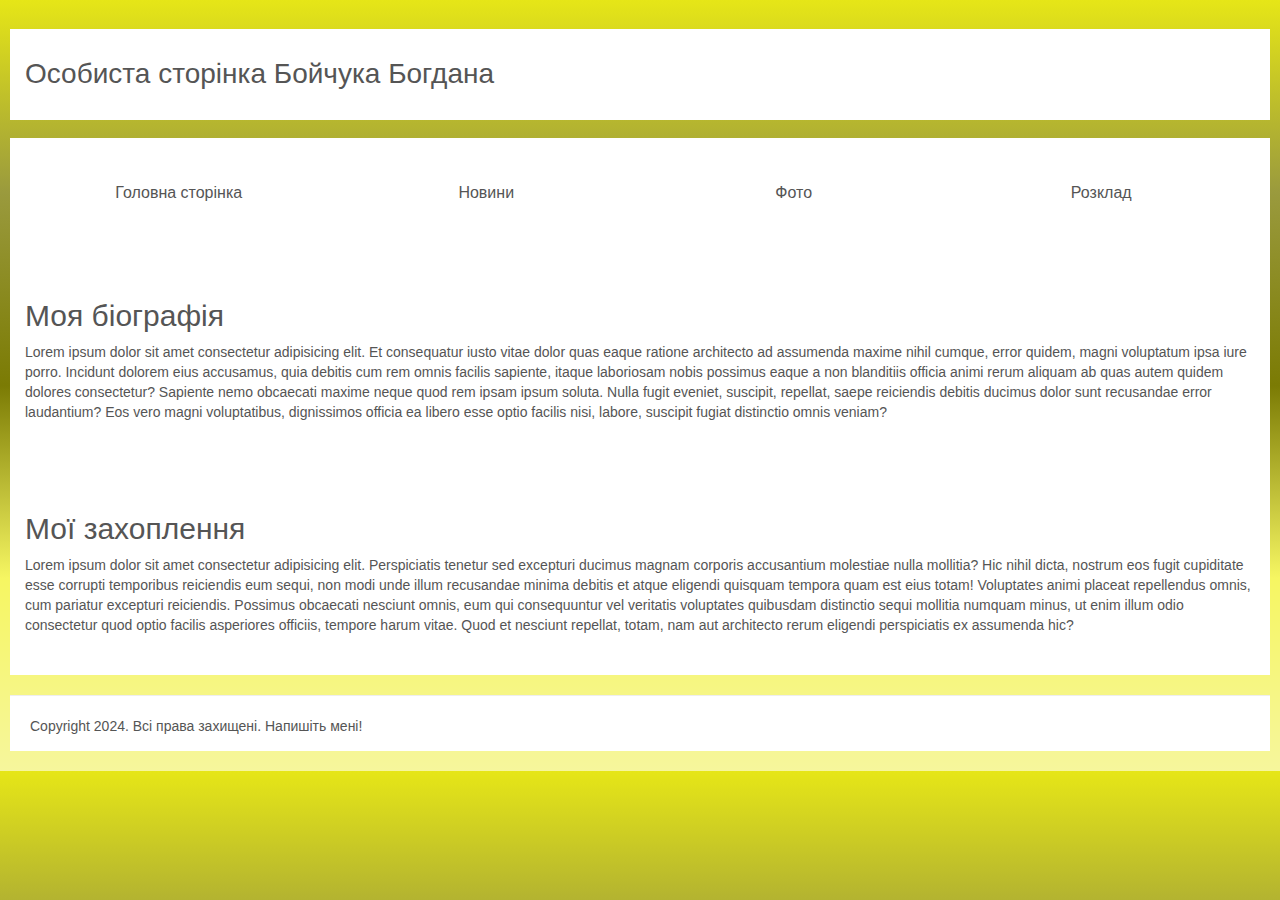
<file: src/pages/index.html>
<!DOCTYPE html>
<html lang="en">
  <head>
    <title><%=htmlWebpackPlugin.options.title%></title>
    <meta charset="utf-8" />
    <meta name="viewport" content="width=device-width, initial-scale=1" />
    <link
      rel="stylesheet"
      href="https://maxcdn.bootstrapcdn.com/bootstrap/3.4.1/css/bootstrap.min.css"
    />
    <script src="https://ajax.googleapis.com/ajax/libs/jquery/3.5.1/jquery.min.js"></script>
    <script src="https://maxcdn.bootstrapcdn.com/bootstrap/3.4.1/js/bootstrap.min.js"></script>
    <link rel="stylesheet" href="../../scss/index.css" />
    <link rel="stylesheet" href="../../scss/print.css" media="print" />
  </head>
  <body>
    <section>
      <header class="header">
        <h1 class="container-fluid bg">Особиста сторінка Бойчука Богдана</h1>
      </header>
      <nav class="container-fluid bg">
        <ul>
          <li>
            <a href="index.html" title="news" target="_self">
              Головна сторінка</a
            >
          </li>
          <li>
            <a href="news.html" title="news" target="_self"> Новини</a>
          </li>
          <li>
            <a href="photo.html" title="photo" target="_self"> Фото</a>
          </li>
          <li>
            <a href="rozklad.html" title="rozklad" target="_self"> Розклад</a>
          </li>
        </ul>
      </nav>
      <article class="container-fluid bg">
        <h2>Моя біографія</h2>
        <p>
          Lorem ipsum dolor sit amet consectetur adipisicing elit. Et
          consequatur iusto vitae dolor quas eaque ratione architecto ad
          assumenda maxime nihil cumque, error quidem, magni voluptatum ipsa
          iure porro. Incidunt dolorem eius accusamus, quia debitis cum rem
          omnis facilis sapiente, itaque laboriosam nobis possimus eaque a non
          blanditiis officia animi rerum aliquam ab quas autem quidem dolores
          consectetur? Sapiente nemo obcaecati maxime neque quod rem ipsam ipsum
          soluta. Nulla fugit eveniet, suscipit, repellat, saepe reiciendis
          debitis ducimus dolor sunt recusandae error laudantium? Eos vero magni
          voluptatibus, dignissimos officia ea libero esse optio facilis nisi,
          labore, suscipit fugiat distinctio omnis veniam?
        </p>
      </article>
      <article class="container-fluid bg">
        <h2>Мої захоплення</h2>
        <p>
          Lorem ipsum dolor sit amet consectetur adipisicing elit. Perspiciatis
          tenetur sed excepturi ducimus magnam corporis accusantium molestiae
          nulla mollitia? Hic nihil dicta, nostrum eos fugit cupiditate esse
          corrupti temporibus reiciendis eum sequi, non modi unde illum
          recusandae minima debitis et atque eligendi quisquam tempora quam est
          eius totam! Voluptates animi placeat repellendus omnis, cum pariatur
          excepturi reiciendis. Possimus obcaecati nesciunt omnis, eum qui
          consequuntur vel veritatis voluptates quibusdam distinctio sequi
          mollitia numquam minus, ut enim illum odio consectetur quod optio
          facilis asperiores officiis, tempore harum vitae. Quod et nesciunt
          repellat, totam, nam aut architecto rerum eligendi perspiciatis ex
          assumenda hic?
        </p>
      </article>
    </section>
    <footer class="bg">
      <hr width="100%" color="#555555" />
      <p class="container-footer">
        Copyright 2024. Всі права захищені.
        <a href="index.html" title="index" target="_self"> Напишіть мені!</a>
      </p>
    </footer>
  </body>
</html>
</file>
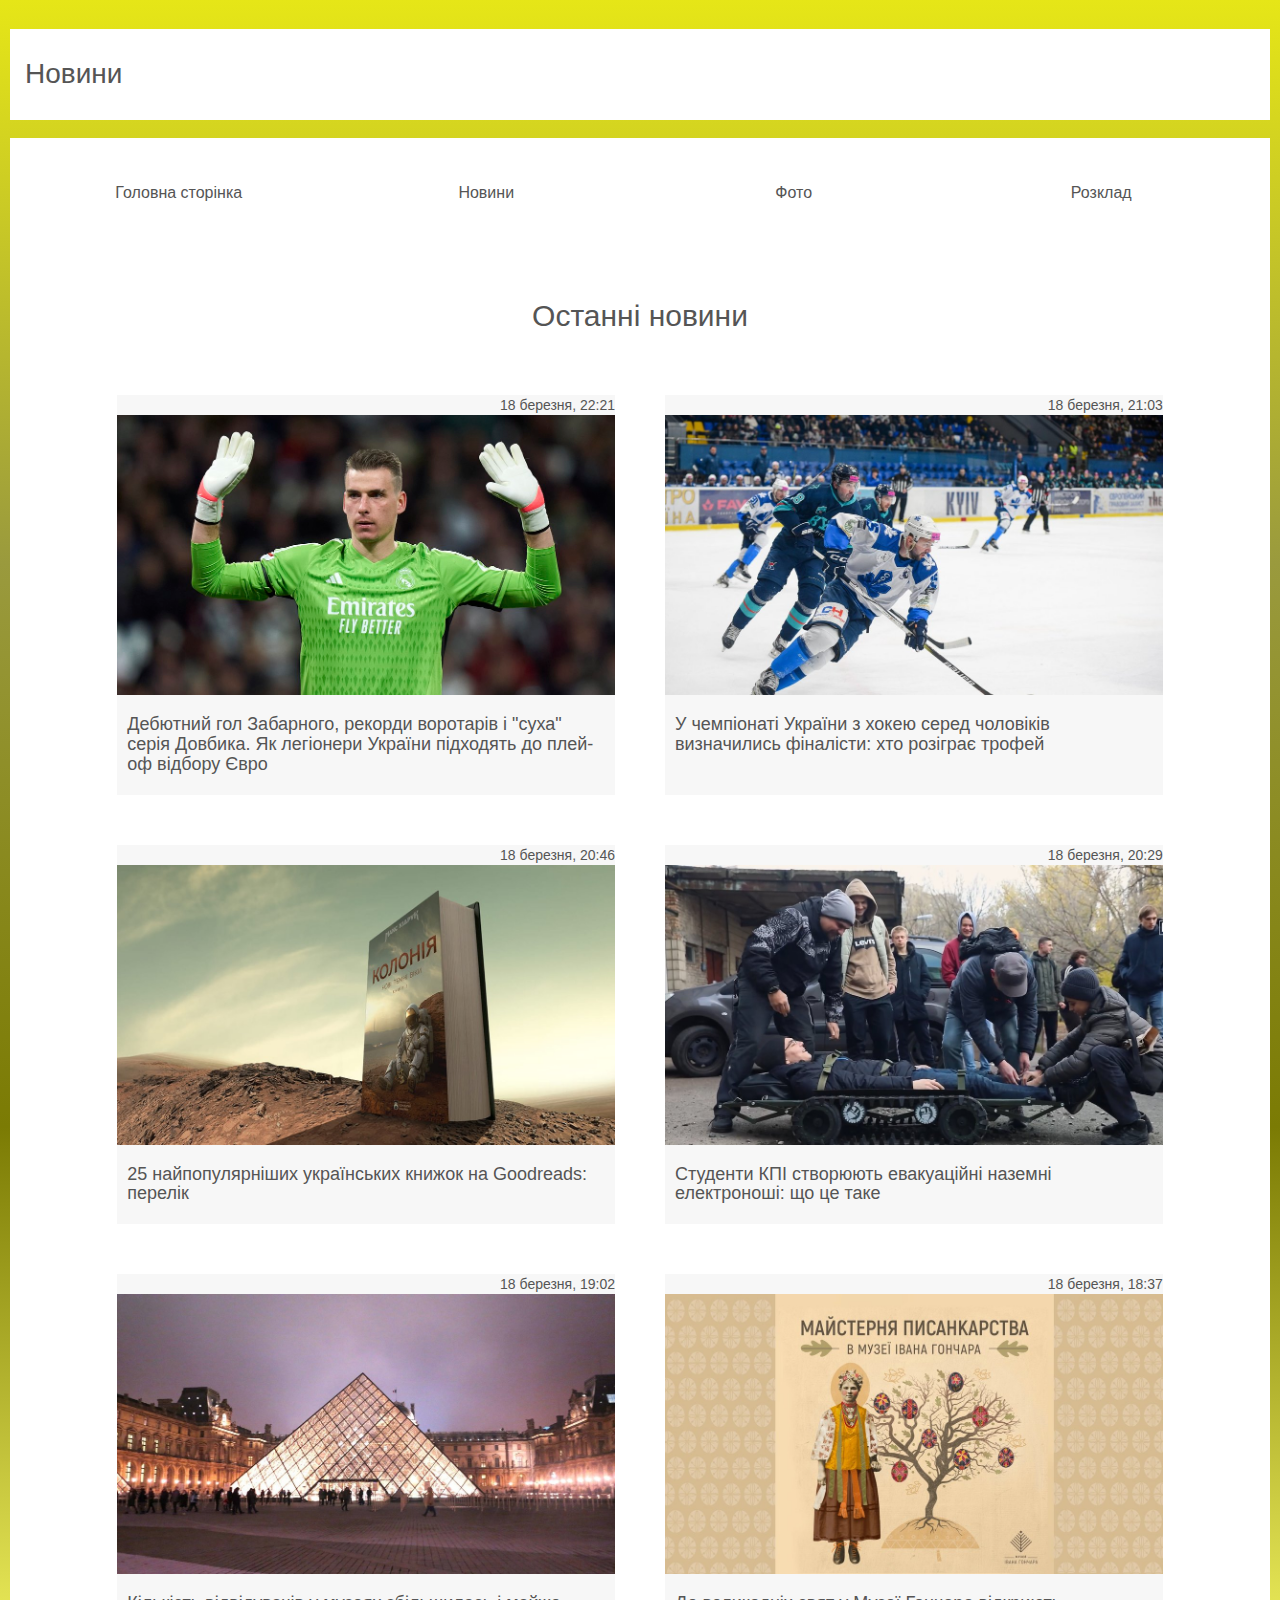
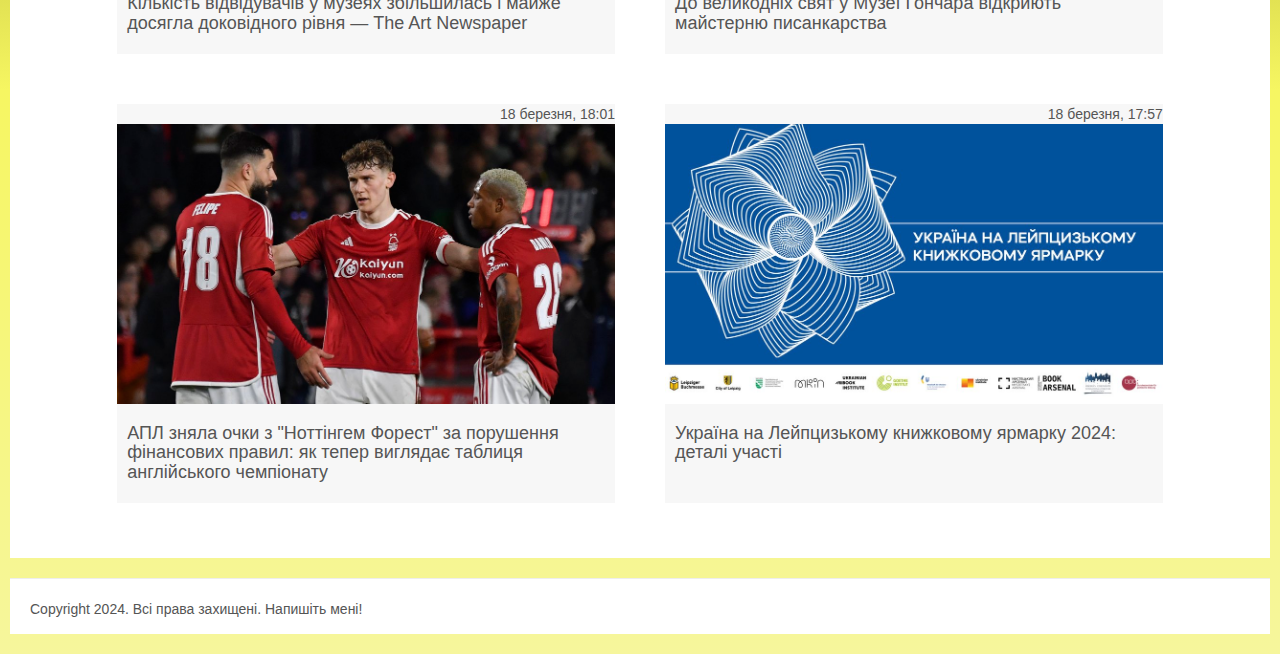
<file: src/pages/news.html>
<!DOCTYPE html>
<html lang="en">
  <head>
    <title><%=htmlWebpackPlugin.options.title%></title>
    <meta charset="utf-8" />
    <meta name="viewport" content="width=device-width, initial-scale=1" />
    <link
      rel="stylesheet"
      href="https://maxcdn.bootstrapcdn.com/bootstrap/3.4.1/css/bootstrap.min.css"
    />
    <script src="https://ajax.googleapis.com/ajax/libs/jquery/3.5.1/jquery.min.js"></script>
    <script src="https://maxcdn.bootstrapcdn.com/bootstrap/3.4.1/js/bootstrap.min.js"></script>
    <link rel="stylesheet" href="../../scss/index.css" />
    <link rel="stylesheet" href="../../scss/print.css" media="print" />
  </head>
  <body>
    <section>
      <header class="header">
        <h1 class="container-fluid bg">Новини</h1>
      </header>
      <nav class="container-fluid bg">
        <ul>
          <li>
            <a href="index.html" title="news" target="_self">
              Головна сторінка</a
            >
          </li>
          <li>
            <a href="news.html" title="news" target="_self"> Новини</a>
          </li>
          <li>
            <a href="photo.html" title="photo" target="_self"> Фото</a>
          </li>
          <li>
            <a href="rozklad.html" title="rozklad" target="_self"> Розклад</a>
          </li>
        </ul>
      </nav>
      <div class="news-section bg container-fluid">
        <div class="title">
          <h2>Останні новини</h2>
        </div>
        <div class="content-section news">
          <div class="cards">
            <a
              class="card"
              href="https://suspilne.media/sport/708664-debutnij-gol-zabarnogo-rekordi-vorotariv-i-suha-seria-dovbika-ak-legioneri-ukraini-pidhodat-do-plej-of-vidboru-evro/"
              target="_self"
              ><div class="date">
                <time datetime="2024-03-18T22:21:00"> 18 березня, 22:21</time>
              </div>
              <div class="image-section">
                <img
                  src="../assets/images/news/d1da2b5b336f1e48.jpg"
                  alt="Фотографія 1"
                />
              </div>
              <div class="article">
                <h4>
                  Дебютний гол Забарного, рекорди воротарів і "суха" серія
                  Довбика. Як легіонери України підходять до плей-оф відбору
                  Євро
                </h4>
              </div></a
            >
            <a
              class="card"
              href="https://suspilne.media/sport/708648-u-cempionati-ukraini-z-hokeu-sered-colovikiv-viznacilis-finalisti-hto-rozigrae-trofej/"
              target="_self"
              ><div class="date">
                <time datetime="2024-03-18T21:03:00">18 березня, 21:03</time>
              </div>
              <div class="image-section">
                <img
                  src="../assets/images/news/d05b3e2b841d347f.jpg"
                  alt="Фотографія 2"
                />
              </div>
              <div class="article">
                <h4>
                  У чемпіонаті України з хокею серед чоловіків визначились
                  фіналісти: хто розіграє трофей
                </h4>
              </div></a
            >
            <a
              class="card"
              href="https://suspilne.media/culture/708646-25-najpopularnisih-ukrainskih-knizok-na-goodreads-perelik/"
              target="_self"
              ><div class="date">
                <time datetime="2024-03-18T20:46:00"> 18 березня, 20:46</time>
              </div>
              <div class="image-section">
                <img
                  src="../assets/images/news/b51f86e6001a5794.jpg"
                  alt="Фотографія 3"
                />
              </div>
              <div class="article">
                <h4>
                  25 найпопулярніших українських книжок на Goodreads: перелік
                </h4>
              </div></a
            >
            <a
              class="card"
              href="https://suspilne.media/708604-studenti-kpi-stvoruut-evakuacijni-nazemni-elektronosi-so-ce-take/"
              target="_self"
              ><div class="date">
                <time datetime="2024-03-18T20:29:00"> 18 березня, 20:29 </time>
              </div>
              <div class="image-section">
                <img
                  src="../assets/images/news/9b8815233fab7455.jpg"
                  alt="Фотографія 4"
                />
              </div>
              <div class="article">
                <h4>
                  Студенти КПІ створюють евакуаційні наземні електроноші: що це
                  таке
                </h4>
              </div></a
            >
            <a
              class="card"
              href="https://suspilne.media/culture/708586-kilkist-vidviduvaciv-u-muzeah-zbilsilas-i-majze-dosagla-dokovidnogo-rivna-the-art-newspaper/"
              target="_self"
              ><div class="date">
                <time datetime="2024-03-18T19:02:00"> 18 березня, 19:02</time>
              </div>
              <div class="image-section">
                <img
                  src="../assets/images/news/1e62ba7e143c8705.jpg"
                  alt="Фотографія 5"
                />
              </div>
              <div class="article">
                <h4>
                  Кількість відвідувачів у музеях збільшилась і майже досягла
                  доковідного рівня — The Art Newspaper
                </h4>
              </div></a
            >
            <a
              class="card"
              href="https://suspilne.media/culture/708576-do-velikodnih-svat-u-muzei-goncara-vidkriut-majsternu-pisankarstva/"
              target="_self"
              ><div class="date">
                <time datetime="2024-03-18T18:37:00"> 18 березня, 18:37</time>
              </div>
              <div class="image-section">
                <img
                  src="../assets/images/news/83ca9732816eff95.jpg"
                  alt="Фотографія 6"
                />
              </div>
              <div class="article">
                <h4>
                  До великодніх свят у Музеї Гончара відкриють майстерню
                  писанкарства
                </h4>
              </div></a
            >
            <a
              class="card"
              href="https://suspilne.media/sport/708518-apl-znala-ocki-z-nottingem-forest-za-porusenna-finansovih-pravil-ak-teper-vigladae-tablica-anglijskogo-cempionatu/"
              target="_self"
              ><div class="date">
                <time datetime="2024-03-18T18:01:00"> 18 березня, 18:01</time>
              </div>
              <div class="image-section">
                <img
                  src="../assets/images/news/7eea07d3acadacd0.jpg"
                  alt="Фотографія 7"
                />
              </div>
              <div class="article">
                <h4>
                  АПЛ зняла очки з "Ноттінгем Форест" за порушення фінансових
                  правил: як тепер виглядає таблиця англійського чемпіонату
                </h4>
              </div></a
            >
            <a
              href="https://suspilne.media/culture/708526-ukraina-na-lejpcizkomu-knizkovomu-armarku-2024-detali-ucasti/"
              target="_self"
              class="card"
              ><div class="date">
                <time datetime="2024-03-18T17:57:00"> 18 березня, 17:57</time>
              </div>
              <div class="image-section">
                <img
                  src="../assets/images/news/253739e8747f822c.jpg"
                  alt="Фотографія 8"
                />
              </div>
              <div class="article">
                <h4>
                  Україна на Лейпцизькому книжковому ярмарку 2024: деталі участі
                </h4>
              </div></a
            >
          </div>
        </div>
      </div>
    </section>
    <footer class="bg">
      <hr width="100%" color="#555555" />
      <p class="container-footer">
        Copyright 2024. Всі права захищені.
        <a href="index.html" title="index" target="_self"> Напишіть мені!</a>
      </p>
    </footer>
  </body>
</html>
</file>
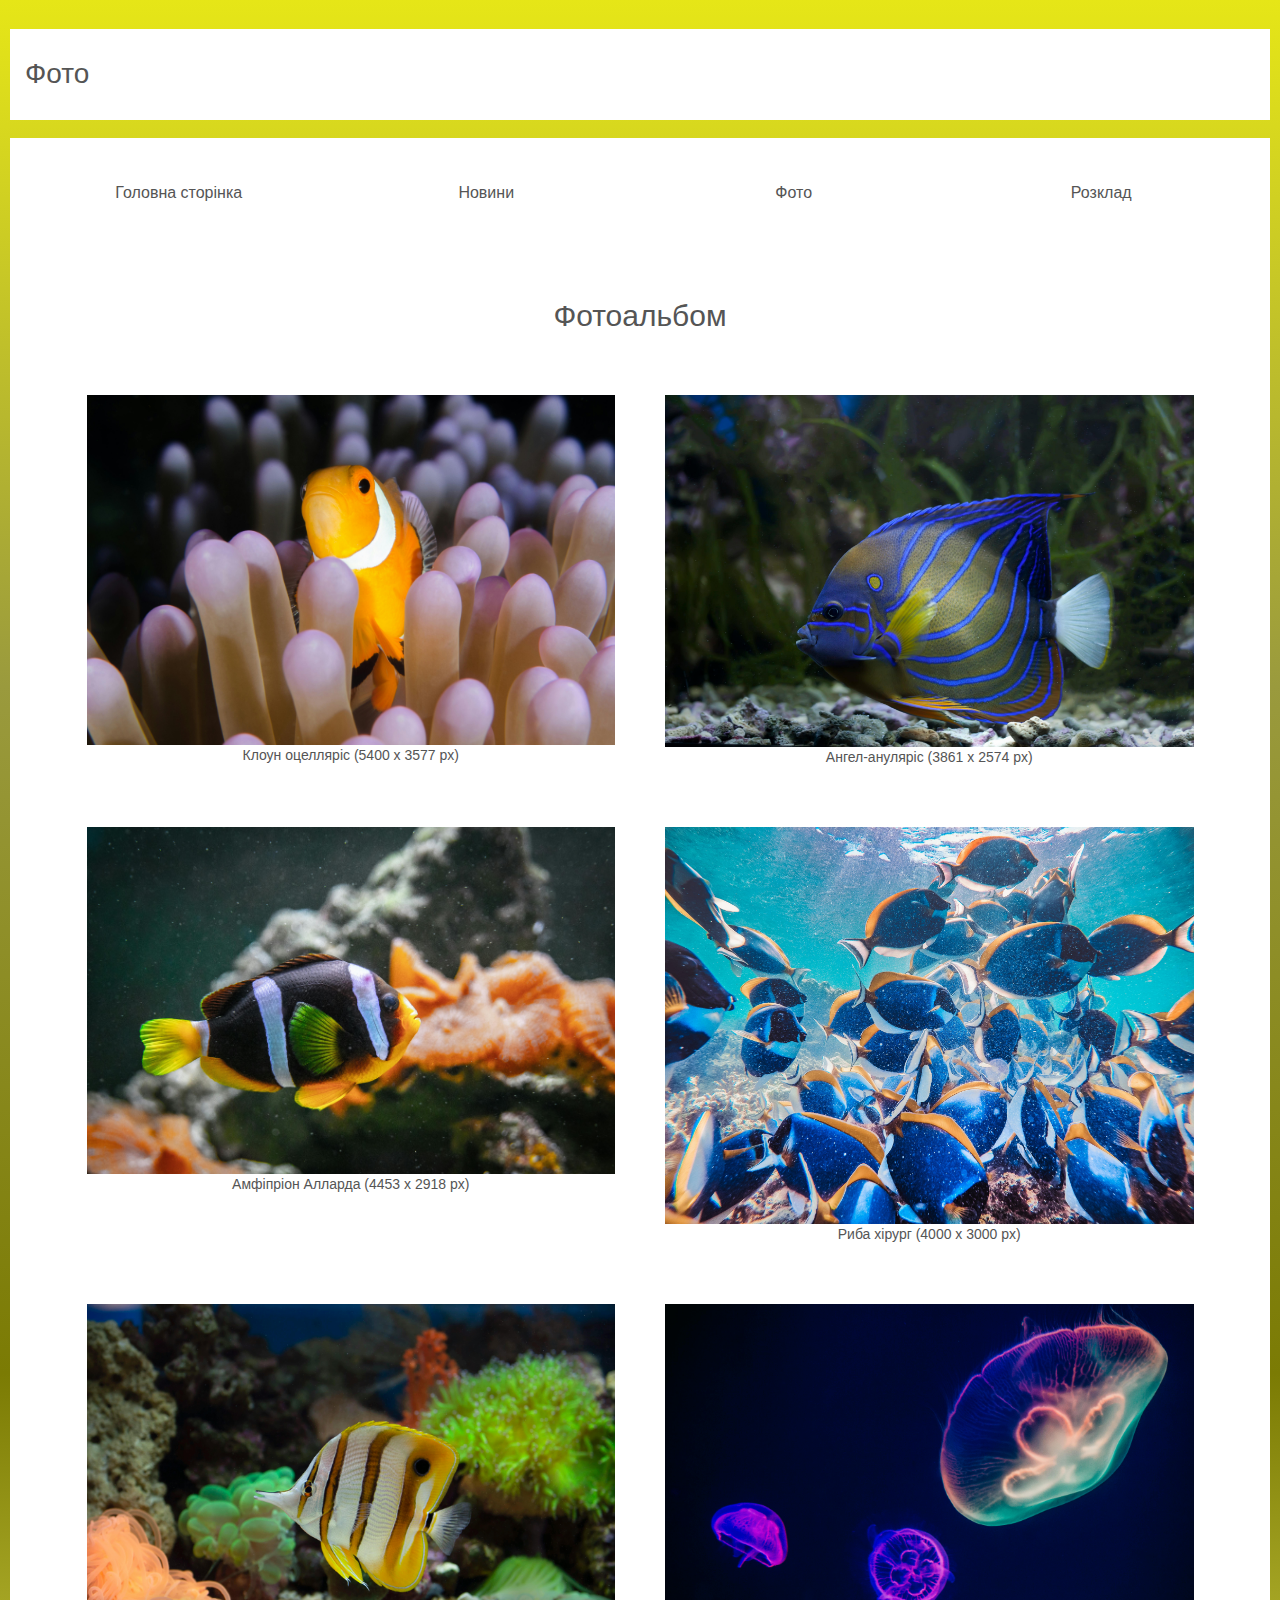
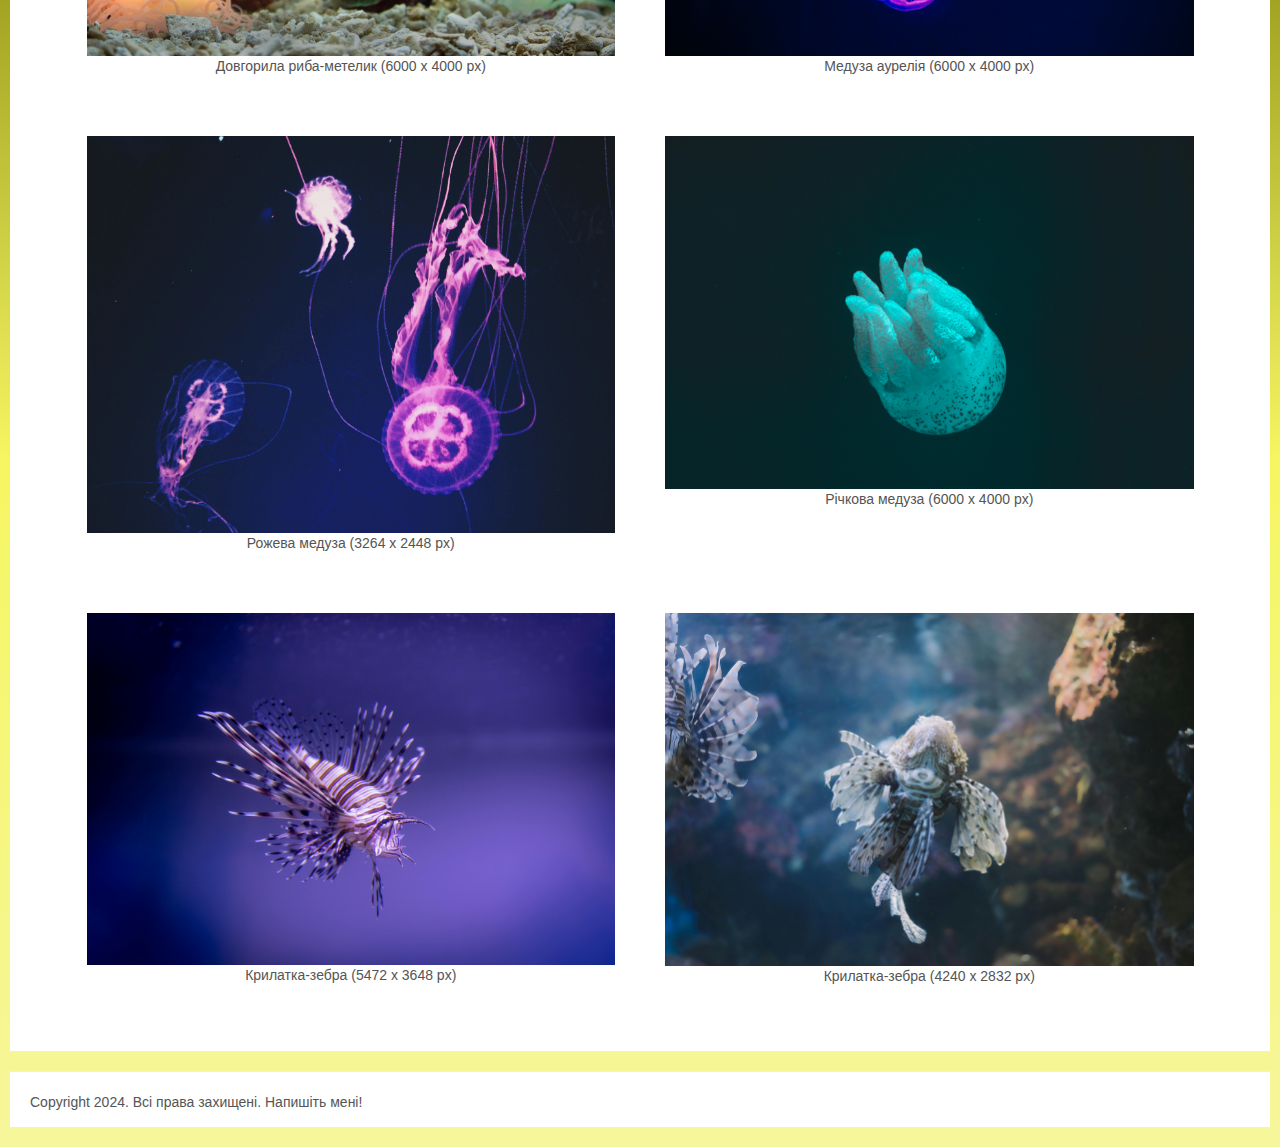
<file: src/pages/photo.html>
<!DOCTYPE html>
<html lang="en">
  <head>
    <title><%=htmlWebpackPlugin.options.title%></title>
    <meta charset="utf-8" />
    <meta name="viewport" content="width=device-width, initial-scale=1" />
    <link
      rel="stylesheet"
      href="https://maxcdn.bootstrapcdn.com/bootstrap/3.4.1/css/bootstrap.min.css"
    />
    <script src="https://ajax.googleapis.com/ajax/libs/jquery/3.5.1/jquery.min.js"></script>
    <script src="https://maxcdn.bootstrapcdn.com/bootstrap/3.4.1/js/bootstrap.min.js"></script>
    <link rel="stylesheet" href="../../scss/index.css" />
    <link rel="stylesheet" href="../../scss/print.css" media="print" />
  </head>
  <body>
    <section>
      <header class="header">
        <h1 class="container-fluid bg">Фото</h1>
      </header>
      <nav class="container-fluid bg">
        <ul>
          <li>
            <a href="index.html" title="news" target="_self">
              Головна сторінка</a
            >
          </li>
          <li>
            <a href="news.html" title="news" target="_self"> Новини</a>
          </li>
          <li>
            <a href="photo.html" title="photo" target="_self"> Фото</a>
          </li>
          <li>
            <a href="rozklad.html" title="rozklad" target="_self"> Розклад</a>
          </li>
        </ul>
      </nav>
      <div class="photo-section bg container-fluid">
        <div class="title">
          <h2>Фотоальбом</h2>
        </div>
        <div class="content-section photo">
          <div class="cards">
            <div class="card">
              <a
                href="https://www.pexels.com/ru-ru/photo/4781926/"
                target="_blank"
              >
                <img
                  src="../assets/images/photos/pexels-ben-phillips-4781926.jpg"
                  alt="Фотографія 1"
              /></a>
              <p>Клоун оцелляріс (5400 x 3577 px)</p>
            </div>
            <div class="card">
              <a
                href="https://www.pexels.com/ru-ru/photo/8856048/"
                target="_blank"
              >
                <img
                  src="../assets/images/photos/pexels-jeffry-surianto-8856048.jpg"
                  alt="Фотографія 2"
              /></a>
              <p>Ангел-ануляріс (3861 x 2574 px)</p>
            </div>
            <div class="card">
              <a
                href="https://www.pexels.com/ru-ru/photo/7987532/"
                target="_blank"
                ><img
                  src="../assets/images/photos/pexels-egor-kamelev-7987532.jpg"
                  alt="Фотографія 3"
              /></a>
              <p>Амфіпріон Алларда (4453 x 2918 px)</p>
            </div>
            <div class="card">
              <a
                href="https://www.pexels.com/ru-ru/photo/4850960/"
                target="_blank"
                ><img
                  src="../assets/images/photos/pexels-wewe-yang-4850960.jpg"
                  alt="Фотографія 4"
              /></a>
              <p>Риба хірург (4000 x 3000 px)</p>
            </div>
            <div class="card">
              <a
                href="https://www.pexels.com/ru-ru/photo/9004398/"
                target="_blank"
                ><img
                  src="../assets/images/photos/pexels-jeffry-surianto-9004398.jpg"
                  alt="Фотографія 5"
              /></a>
              <p>Довгорила риба-метелик (6000 x 4000 px)</p>
            </div>
            <div class="card">
              <a
                href="https://www.pexels.com/ru-ru/photo/1086584/"
                target="_blank"
                ><img
                  src="../assets/images/photos/pexels-irina-iriser-1086584.jpg"
                  alt="Фотографія 6"
              /></a>
              <p>Медуза аурелія (6000 x 4000 px)</p>
            </div>
            <div class="card">
              <a
                href="https://www.pexels.com/ru-ru/photo/978342/"
                target="_blank"
                ><img
                  src="../assets/images/photos/pexels-saya-kimura-978342.jpg"
                  alt="Фотографія 7"
              /></a>
              <p>Рожева медуза (3264 x 2448 px)</p>
            </div>
            <div class="card">
              <a
                href="https://www.pexels.com/ru-ru/photo/1297651/"
                target="_blank"
                ><img
                  src="../assets/images/photos/pexels-darrel-und-1297651.jpg"
                  alt="Фотографія 8"
              /></a>
              <p>Річкова медуза (6000 x 4000 px)</p>
            </div>
            <div class="card">
              <a
                href="https://www.pexels.com/ru-ru/photo/1635919/"
                target="_blank"
                ><img
                  src="../assets/images/photos/pexels-magda-ehlers-1635919.jpg"
                  alt="Фотографія 9"
              /></a>
              <p>Крилатка-зебра (5472 x 3648 px)</p>
            </div>
            <div class="card">
              <a
                href="https://www.pexels.com/ru-ru/photo/1700731/"
                target="_blank"
                ><img
                  src="../assets/images/photos/pexels-valdemaras-d-1700731.jpg"
                  alt="Фотографія 10"
              /></a>
              <p>Крилатка-зебра (4240 x 2832 px)</p>
            </div>
          </div>
        </div>
      </div>
    </section>
    <footer class="bg">
      <hr width="100%" color="#555555" />
      <p class="container-footer">
        Copyright 2024. Всі права захищені.
        <a href="index.html" title="index" target="_self"> Напишіть мені!</a>
      </p>
    </footer>
  </body>
</html>
</file>
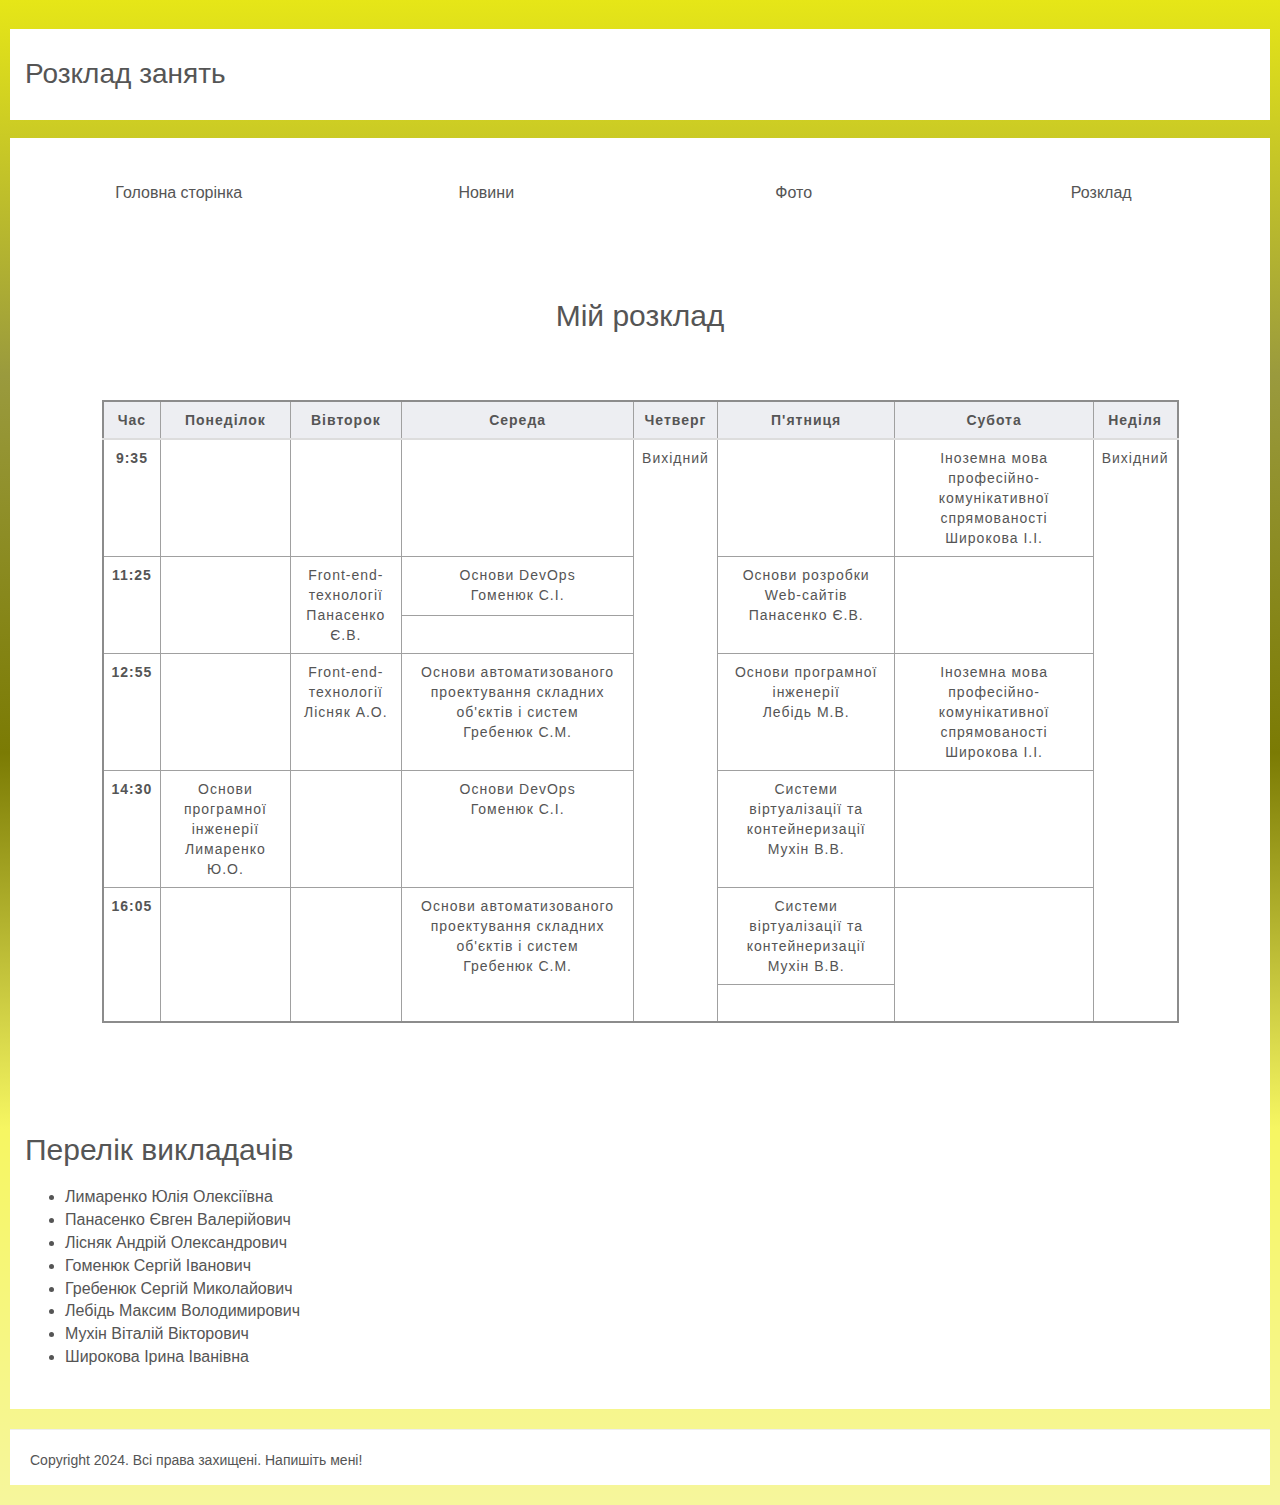
<file: src/pages/rozklad.html>
<!DOCTYPE html>
<html lang="en">
  <head>
    <title><%=htmlWebpackPlugin.options.title%></title>
    <meta charset="utf-8" />
    <meta name="viewport" content="width=device-width, initial-scale=1" />
    <link
      rel="stylesheet"
      href="https://maxcdn.bootstrapcdn.com/bootstrap/3.4.1/css/bootstrap.min.css"
    />
    <script src="https://ajax.googleapis.com/ajax/libs/jquery/3.5.1/jquery.min.js"></script>
    <script src="https://maxcdn.bootstrapcdn.com/bootstrap/3.4.1/js/bootstrap.min.js"></script>
    <link rel="stylesheet" href="../../scss/index.css" />
    <link rel="stylesheet" href="../../scss/print.css" media="print" />
  </head>
  <body>
    <section>
      <header class="header">
        <h1 class="container-fluid bg">Розклад занять</h1>
      </header>
      <nav class="container-fluid bg">
        <ul>
          <li>
            <a href="index.html" title="news" target="_self">
              Головна сторінка</a
            >
          </li>
          <li>
            <a href="news.html" title="news" target="_self"> Новини</a>
          </li>
          <li>
            <a href="photo.html" title="photo" target="_self"> Фото</a>
          </li>
          <li>
            <a href="rozklad.html" title="rozklad" target="_self"> Розклад</a>
          </li>
        </ul>
      </nav>
      <div class="rozklad-section bg container-fluid">
        <div class="title">
          <h2>Мій розклад</h2>
        </div>
        <div class="content-section bg container-fluid">
          <table class="table">
            <thead>
              <tr>
                <th scope="col">Час</th>
                <th scope="col">Понеділок</th>
                <th scope="col">Вівторок</th>
                <th scope="col">Середа</th>
                <th scope="col">Четверг</th>
                <th scope="col">П'ятниця</th>
                <th scope="col">Субота</th>
                <th scope="col">Неділя</th>
              </tr>
            </thead>
            <tbody>
              <tr>
                <th scope="row">9:35</th>
                <td></td>
                <td></td>
                <td></td>
                <td rowspan="7">Вихідний</td>
                <td></td>
                <td>
                  Іноземна мова професійно-комунікативної спрямованості<br />Широкова
                  І.І.
                </td>
                <td rowspan="7">Вихідний</td>
              </tr>
              <tr>
                <th scope="row" rowspan="2">11:25</th>
                <td rowspan="2"></td>
                <td rowspan="2">Front-end-технології<br />Панасенко Є.В.</td>
                <td>Основи DevOps<br />Гоменюк С.І.</td>
                <td rowspan="2">
                  Основи розробки Web-сайтів<br />Панасенко Є.В.
                </td>
                <td rowspan="2"></td>
              </tr>
              <tr>
                <td><br /></td>
              </tr>
              <tr>
                <th scope="row">12:55</th>
                <td></td>
                <td>Front-end-технології<br />Лісняк А.О.</td>
                <td>
                  Основи автоматизованого проектування складних об'єктів і
                  систем<br />Гребенюк С.М.
                </td>
                <td>Основи програмної інженерії<br />Лебідь М.В.</td>
                <td>
                  Іноземна мова професійно-комунікативної спрямованості<br />Широкова
                  І.І.
                </td>
              </tr>
              <tr>
                <th scope="row">14:30</th>
                <td>
                  Основи програмної інженерії
                  <br />Лимаренко Ю.О.
                </td>
                <td></td>
                <td>Основи DevOps<br />Гоменюк С.І.</td>
                <td>
                  Системи віртуалізації та контейнеризації<br />Мухін В.В.
                </td>
                <td></td>
              </tr>
              <tr>
                <th scope="row" rowspan="2">16:05</th>
                <td rowspan="2"></td>
                <td rowspan="2"></td>
                <td rowspan="2">
                  Основи автоматизованого проектування складних об'єктів і
                  систем
                  <br />Гребенюк С.М.
                </td>
                <td>
                  Системи віртуалізації та контейнеризації<br />Мухін В.В.
                </td>
                <td rowspan="2"></td>
              </tr>
              <tr>
                <td><br /></td>
              </tr>
            </tbody>
          </table>
        </div>
      </div>
      <div class="container-fluid bg">
        <h2 style="margin-bottom: 20px">Перелік викладачів</h2>
        <ul>
          <li>Лимаренко Юлія Олексіївна</li>
          <li>Панасенко Євген Валерійович</li>
          <li>Лісняк Андрій Олександрович</li>
          <li>Гоменюк Сергій Іванович</li>
          <li>Гребенюк Сергій Миколайович</li>
          <li>Лебідь Максим Володимирович</li>
          <li>Мухін Віталій Вікторович</li>
          <li>Широкова Ірина Іванівна</li>
        </ul>
      </div>
    </section>
    <footer class="bg">
      <hr width="100%" color="#555555" />
      <p class="container-footer">
        Copyright 2024. Всі права захищені.
        <a href="index.html" title="index" target="_self"> Напишіть мені!</a>
      </p>
    </footer>
  </body>
</html>
</file>
<file: scss/print.css>
header, footer {
    display: none !important;
}
  
body {
    background: none !important;
}
  
a:after {
    content: " (" attr(href) ") ";
}
  
body {
    font-family: "Times New Roman", Times, serif;
}
  
@media print {
    body {
      padding: 50px;
    }
}
</file>
<file: scss/index.css>
@import "./normalize.css";

body {
  background: linear-gradient(to bottom, #E6E617, #9A9A3D, #7B7B04, #F6F662, #F6F69C);
  margin: 0 auto;
  padding: 10px; }

.bg {
  background-color: #ffffff;
  color: #555555; }

.container-fluid {
  padding-top: 30px;
  padding-bottom: 30px; }

.container-footer {
  padding-left: 20px;
  padding-bottom: 15px; }

.container-news {
  text-align: center;
  margin-bottom: 2em; }

.text-news {
  text-align: left;
  margin-left: 2em;
  margin-right: 2em; }

.container-img {
  text-align: center;
  margin-bottom: 2em; }

table {
  border-collapse: collapse;
  border: 2px solid #8c8c8c;
  letter-spacing: 1px; }

thead,
tbody > tr:nth-of-type(0) {
  background-color: #edeef2; }

th,
td {
  text-align: center;
  border: 1px solid #a0a0a0;
  padding: 8px 10px; }

td:last-of-type {
  text-align: center; }

a {
  color: #555555;
}
  
nav ul {
  list-style-type: none;
  margin: 0;
  padding: 0;
  overflow: hidden;
  display: flex;
  justify-content: center;
}

li {
  font-size: medium; 
}

nav ul li {
  width: 100%;
}

nav ul li a {
  display: block;
  color: #555555;
  text-align: center;
  padding: 14px 16px;
  text-decoration: none;
}

nav ul li a:hover {
  background-color: #f7f7f7;
}

a:hover {
  color: #ffa500;
  text-decoration: none;
}

.title {
  text-align: center;
  margin: auto;
  padding-bottom: 2em;
}

.news-section {
  width: 100%;
}

.news-section .content-section {
  width: 85%;
  margin: 20px auto;
}

.news-section .content-section .cards {
  display: grid;
  grid-template-columns: repeat(2, 1fr);
  grid-gap: 50px;
  margin: 25px auto;
  justify-content: center;
}

.news-section .content-section .cards .card {
  width: 100%;
  background-color: #f7f7f7;
  position: relative;
}

.news-section .content-section .cards .card img {
  width: 100%;
  height: auto;
}

.news-section .content-section .cards .card .article {
  padding: 10px 10px;
}

.news-section .content-section .cards .card .date {
  text-align: right;
}

.photo-section {
  width: 100%;
}

.photo-section .content-section {
  width: 90%;
  margin: 20px auto;
}

.photo-section .content-section .cards {
  display: grid;
  grid-template-columns: repeat(2, 1fr);
  grid-gap: 50px;
  margin: 25px auto;
  justify-content: center;
}

.photo-section .content-section .cards .card {
  width: 100%;
  position: relative;
}

.photo-section .content-section .cards .card img {
  width: 100%;
  height: auto;
}

.photo-section .content-section .cards .card p {
  text-align: center;
}

.table {
  margin: auto;
}

.rozklad-section {
  width: 100%;
}

.rozklad-section .content-section {
  width: 90%;
  margin-left: auto;
  margin-right: auto;
  overflow-x: auto;
}

@media only screen and (max-width: 768px) {
  body {
    width: 90%;
  }
  nav ul {
    flex-direction: column;
    align-items: center;
  }
  .header {
    height: auto;
  }
  .news-section .content-section .cards {
    grid-template-columns: repeat(1, 1fr);
  }
  .photo-section .content-section .cards {
    grid-template-columns: repeat(1, 1fr);
  }
}

@media all and (-ms-high-contrast: none), (-ms-high-contrast: active) {
  .ie-message {
    display: none;
  }
}
</file>
